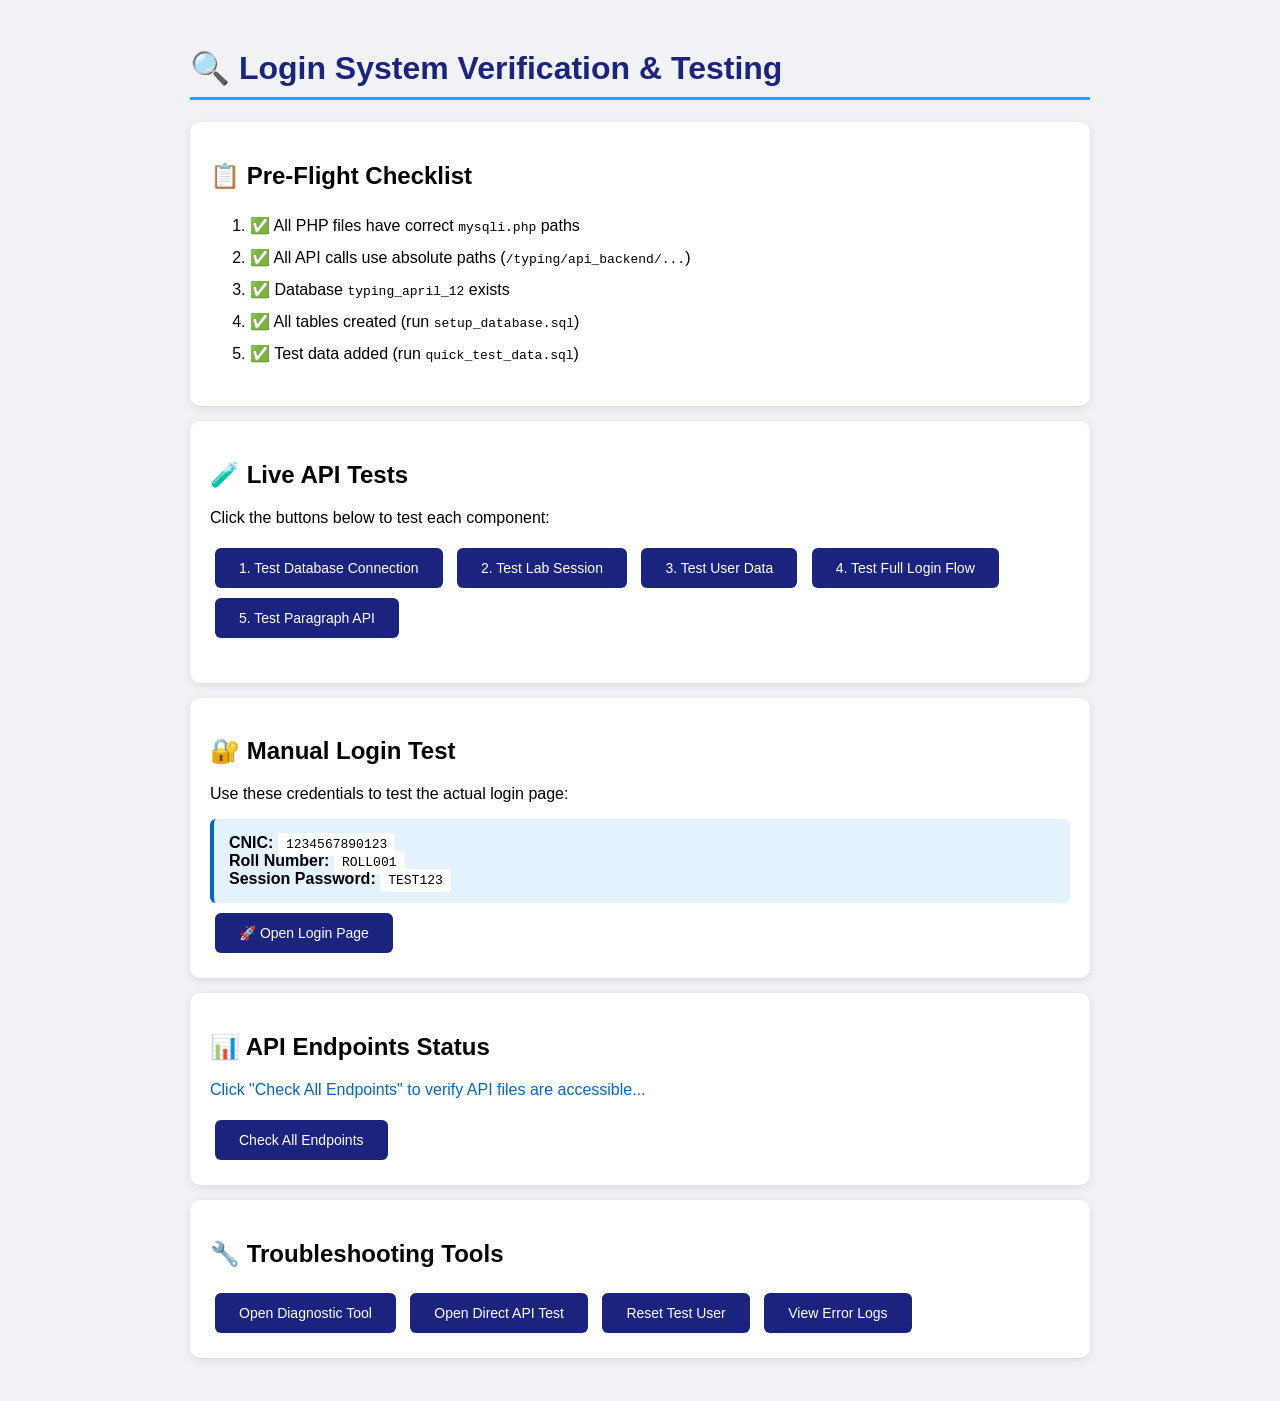
<file: verify_login.html>
<!DOCTYPE html>
<html>
<head>
    <title>Login System Verification</title>
    <style>
        body{font-family:Arial;padding:20px;background:#f0f2f5}
        .container{max-width:900px;margin:0 auto}
        h1{color:#1a237e;border-bottom:3px solid #00b0ff;padding-bottom:10px}
        .test-box{background:white;padding:20px;margin:15px 0;border-radius:10px;box-shadow:0 2px 8px rgba(0,0,0,.1)}
        .success{color:#00c853;font-weight:bold}
        .error{color:#f44336;font-weight:bold}
        .warning{color:#ff9100;font-weight:bold}
        .info{color:#0066cc}
        button{background:#1a237e;color:white;border:none;padding:12px 24px;border-radius:6px;cursor:pointer;font-size:14px;margin:5px}
        button:hover{background:#283593}
        pre{background:#f5f5f5;padding:10px;border-radius:4px;overflow-x:auto}
        .status-badge{display:inline-block;padding:4px 12px;border-radius:20px;font-size:12px;font-weight:bold}
        .badge-pass{background:#d4edda;color:#155724}
        .badge-fail{background:#f8d7da;color:#721c24}
    </style>
</head>
<body>
<div class="container">
    <h1>🔍 Login System Verification & Testing</h1>
    
    <div class="test-box">
        <h2>📋 Pre-Flight Checklist</h2>
        <ol style="line-height:2">
            <li>✅ All PHP files have correct <code>mysqli.php</code> paths</li>
            <li>✅ All API calls use absolute paths (<code>/typing/api_backend/...</code>)</li>
            <li>✅ Database <code>typing_april_12</code> exists</li>
            <li>✅ All tables created (run <code>setup_database.sql</code>)</li>
            <li>✅ Test data added (run <code>quick_test_data.sql</code>)</li>
        </ol>
    </div>

    <div class="test-box">
        <h2>🧪 Live API Tests</h2>
        <p>Click the buttons below to test each component:</p>
        
        <button onclick="testDatabase()">1. Test Database Connection</button>
        <button onclick="testSession()">2. Test Lab Session</button>
        <button onclick="testUser()">3. Test User Data</button>
        <button onclick="testLogin()">4. Test Full Login Flow</button>
        <button onclick="testParagraph()">5. Test Paragraph API</button>
        
        <div id="test-results" style="margin-top:20px"></div>
    </div>

    <div class="test-box">
        <h2>🔐 Manual Login Test</h2>
        <p>Use these credentials to test the actual login page:</p>
        <div style="background:#e3f2fd;padding:15px;border-radius:6px;border-left:4px solid #0066cc">
            <strong>CNIC:</strong> <code style="background:white;padding:4px 8px;border-radius:3px">1234567890123</code><br>
            <strong>Roll Number:</strong> <code style="background:white;padding:4px 8px;border-radius:3px">ROLL001</code><br>
            <strong>Session Password:</strong> <code style="background:white;padding:4px 8px;border-radius:3px">TEST123</code>
        </div>
        <button onclick="window.open('/typing/', '_blank')" style="margin-top:10px">🚀 Open Login Page</button>
    </div>

    <div class="test-box">
        <h2>📊 API Endpoints Status</h2>
        <div id="endpoint-status">
            <p class="info">Click "Check All Endpoints" to verify API files are accessible...</p>
        </div>
        <button onclick="checkEndpoints()">Check All Endpoints</button>
    </div>

    <div class="test-box">
        <h2>🔧 Troubleshooting Tools</h2>
        <button onclick="window.open('/typing/test_login.php', '_blank')">Open Diagnostic Tool</button>
        <button onclick="window.open('/typing/api_backend/test_direct.php', '_blank')">Open Direct API Test</button>
        <button onclick="resetTestUser()">Reset Test User</button>
        <button onclick="viewLogs()">View Error Logs</button>
    </div>
</div>

<script>
function showResult(elementId, html) {
    document.getElementById(elementId).innerHTML = html;
}

async function testDatabase() {
    showResult('test-results', '<p class="info">⏳ Testing database connection...</p>');
    try {
        const response = await fetch('/typing/api_backend/test_direct.php');
        const text = await response.text();
        if (text.includes('Database Connected')) {
            showResult('test-results', '<p class="success">✅ Database connection successful!</p>');
        } else {
            showResult('test-results', '<p class="error">❌ Database connection failed!</p><pre>' + text + '</pre>');
        }
    } catch (error) {
        showResult('test-results', '<p class="error">❌ Error: ' + error.message + '</p>');
    }
}

async function testSession() {
    showResult('test-results', '<p class="info">⏳ Checking active lab sessions...</p>');
    try {
        const response = await fetch('/typing/test_login.php');
        const text = await response.text();
        if (text.includes('TEST123') || text.includes('Active Lab Sessions')) {
            showResult('test-results', '<p class="success">✅ Active session found with password TEST123!</p>');
        } else {
            showResult('test-results', '<p class="warning">⚠️ No active session found. Run quick_test_data.sql</p>');
        }
    } catch (error) {
        showResult('test-results', '<p class="error">❌ Error: ' + error.message + '</p>');
    }
}

async function testUser() {
    showResult('test-results', '<p class="info">⏳ Checking test users...</p>');
    try {
        const response = await fetch('/typing/test_login.php');
        const text = await response.text();
        if (text.includes('1234567890123') && text.includes('ROLL001')) {
            showResult('test-results', '<p class="success">✅ Test user exists in database!</p>');
        } else {
            showResult('test-results', '<p class="warning">⚠️ Test user not found. Run quick_test_data.sql</p>');
        }
    } catch (error) {
        showResult('test-results', '<p class="error">❌ Error: ' + error.message + '</p>');
    }
}

async function testLogin() {
    showResult('test-results', '<p class="info">⏳ Testing login API endpoint...</p>');
    try {
        const response = await fetch('/typing/api_backend/login.php', {
            method: 'POST',
            headers: {'Content-Type': 'application/json'},
            body: JSON.stringify({
                cnic: '1234567890123',
                rollno: 'ROLL001',
                otp: 'TEST123'
            })
        });
        const data = await response.json();
        
        if (data.status === 'ok') {
            showResult('test-results', 
                '<p class="success">✅ Login API works perfectly!</p>' +
                '<p class="info">User: ' + data.user.name + '</p>' +
                '<p class="info">Roll: ' + data.user.roll_no + '</p>'
            );
        } else {
            showResult('test-results', 
                '<p class="warning">⚠️ Login returned: ' + data.status + '</p>' +
                '<pre>' + JSON.stringify(data, null, 2) + '</pre>'
            );
        }
    } catch (error) {
        showResult('test-results', '<p class="error">❌ Login API Error: ' + error.message + '</p>');
    }
}

async function testParagraph() {
    showResult('test-results', '<p class="info">⏳ Testing paragraph API...</p>');
    try {
        const response = await fetch('/typing/api_backend/get_paragraph.php');
        const data = await response.json();
        
        if (data.content && data.content.length > 50) {
            showResult('test-results', 
                '<p class="success">✅ Paragraph API works!</p>' +
                '<p class="info">Paragraph length: ' + data.content.length + ' characters</p>' +
                '<p class="info">First 100 chars: ' + data.content.substring(0, 100) + '...</p>'
            );
        } else {
            showResult('test-results', '<p class="error">❌ Paragraph data invalid or empty</p>');
        }
    } catch (error) {
        showResult('test-results', '<p class="error">❌ Paragraph API Error: ' + error.message + '</p>');
    }
}

async function checkEndpoints() {
    const endpoints = [
        '/typing/api_backend/login.php',
        '/typing/api_backend/get_paragraph.php',
        '/typing/api_backend/save_result.php',
        '/typing/api_backend/admin/admin_login.php',
        '/typing/api_backend/admin/api.php'
    ];
    
    let html = '<table style="width:100%;border-collapse:collapse;margin-top:10px">';
    html += '<tr style="background:#1a237e;color:white"><th style="padding:8px;text-align:left">Endpoint</th><th style="padding:8px">Status</th></tr>';
    
    for (const endpoint of endpoints) {
        try {
            const response = await fetch(endpoint, {method: 'POST', body: '{}'});
            const status = response.ok ? 
                '<span class="status-badge badge-pass">✓ Accessible</span>' : 
                '<span class="status-badge badge-fail">✗ Error ' + response.status + '</span>';
            html += `<tr><td style="padding:8px;border:1px solid #ddd"><code>${endpoint}</code></td><td style="padding:8px;border:1px solid #ddd;text-align:center">${status}</td></tr>`;
        } catch (error) {
            html += `<tr><td style="padding:8px;border:1px solid #ddd"><code>${endpoint}</code></td><td style="padding:8px;border:1px solid #ddd;text-align:center"><span class="status-badge badge-fail">✗ Failed</span></td></tr>`;
        }
    }
    html += '</table>';
    showResult('endpoint-status', html);
}

async function resetTestUser() {
    if (!confirm('Reset test user (CNIC: 1234567890123)? This will allow re-testing.')) return;
    
    showResult('test-results', '<p class="info">⏳ Resetting test user...</p>');
    
    // This would need a PHP script to execute the SQL
    showResult('test-results', 
        '<p class="warning">⚠️ Manual Reset Required</p>' +
        '<p>Run this SQL in phpMyAdmin:</p>' +
        '<pre>UPDATE users SET tested=0, logged_once=0 WHERE cnic=\'1234567890123\';</pre>'
    );
}

function viewLogs() {
    alert('Check these log files:\n\n' +
          '1. C:\\wamp64\\logs\\php_error.log\n' +
          '2. C:\\wamp64\\logs\\apache_error.log\n' +
          '3. Browser Console (F12)\n' +
          '4. Network Tab in DevTools');
}

// Auto-run basic check on load
window.onload = function() {
    console.log('%c✅ Verification page loaded successfully!', 'color: green; font-size: 16px; font-weight: bold;');
    console.log('Click the test buttons to verify each component.');
};
</script>
</body>
</html>
</file>
